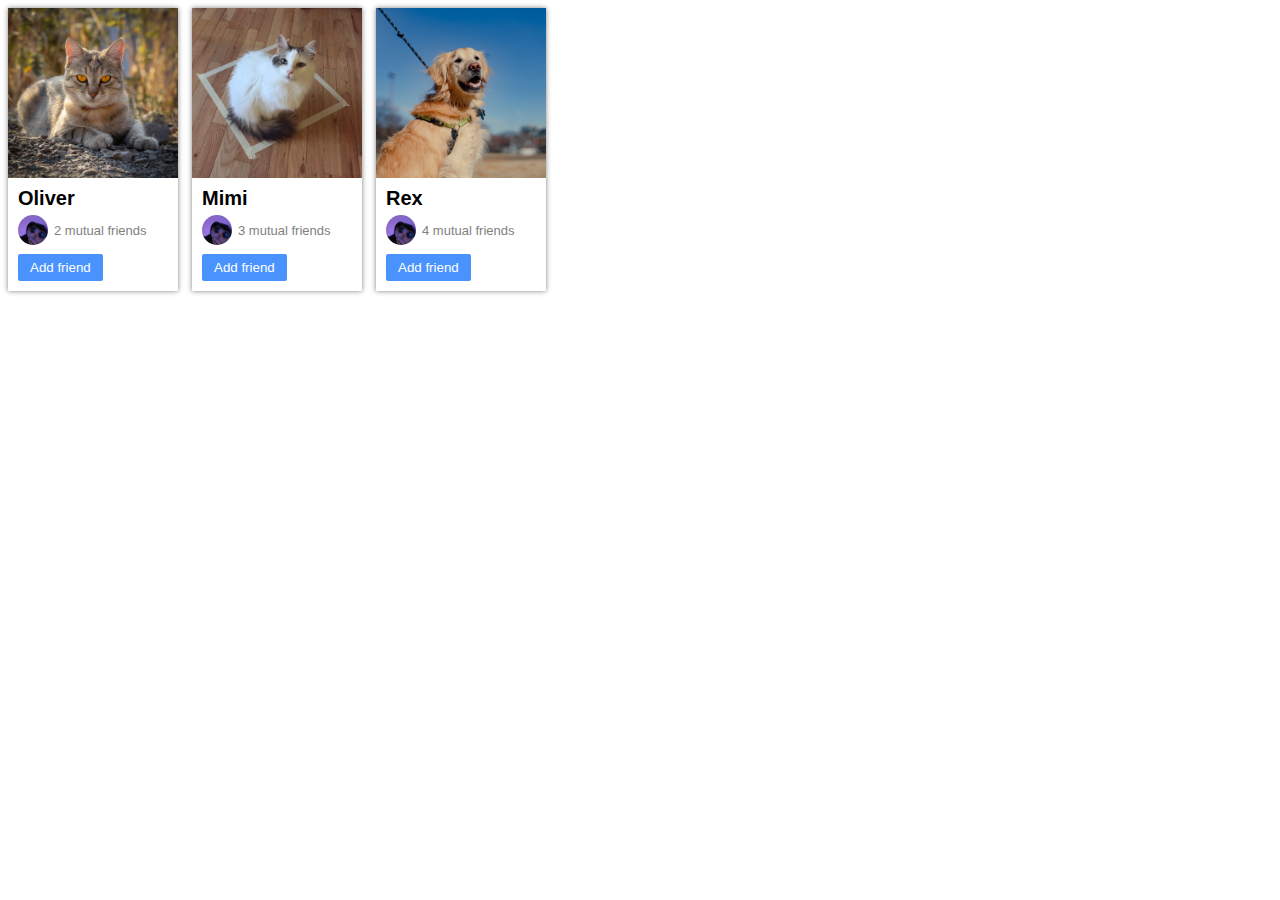
<file: index.html>
<!DOCTYPE html>
<html>
  <head>
    <link rel="stylesheet" href="10e-style.css">
    <title>Pet Profile</title>
  </head>
  <body>

    <div class="profile">
      <img class="profile-picture" src="cat-1.jpg" >
      <div class="info">
        <p class="name">Oliver</p>
        <div class="info-2">
          <img class="my-profile" src="profile.png" >
          <p class="mutual-friends">2 mutual friends</p>
        </div>
        <button class="add-friend">Add friend</button>
      </div>
    </div>

    <div class="profile">
      <img class="profile-picture" src="cat-3.jpg" >
      <div class="info">
        <p class="name">Mimi</p>
        <div class="info-2">
          <img class="my-profile" src="profile.png" >
          <p class="mutual-friends">3 mutual friends</p>
        </div>
        <button class="add-friend">Add friend</button>
      </div>
    </div>

    <div class="profile">
      <img class="profile-picture" src="dog-2.jpg" >
      <div class="info">
        <p class="name">Rex</p>
        <div class="info-2">
          <img class="my-profile" src="profile.png" >
          <p class="mutual-friends">4 mutual friends</p>
        </div>
        <button class="add-friend">Add friend</button>
      </div>
    </div>

    

  </body>
</html>
</file>
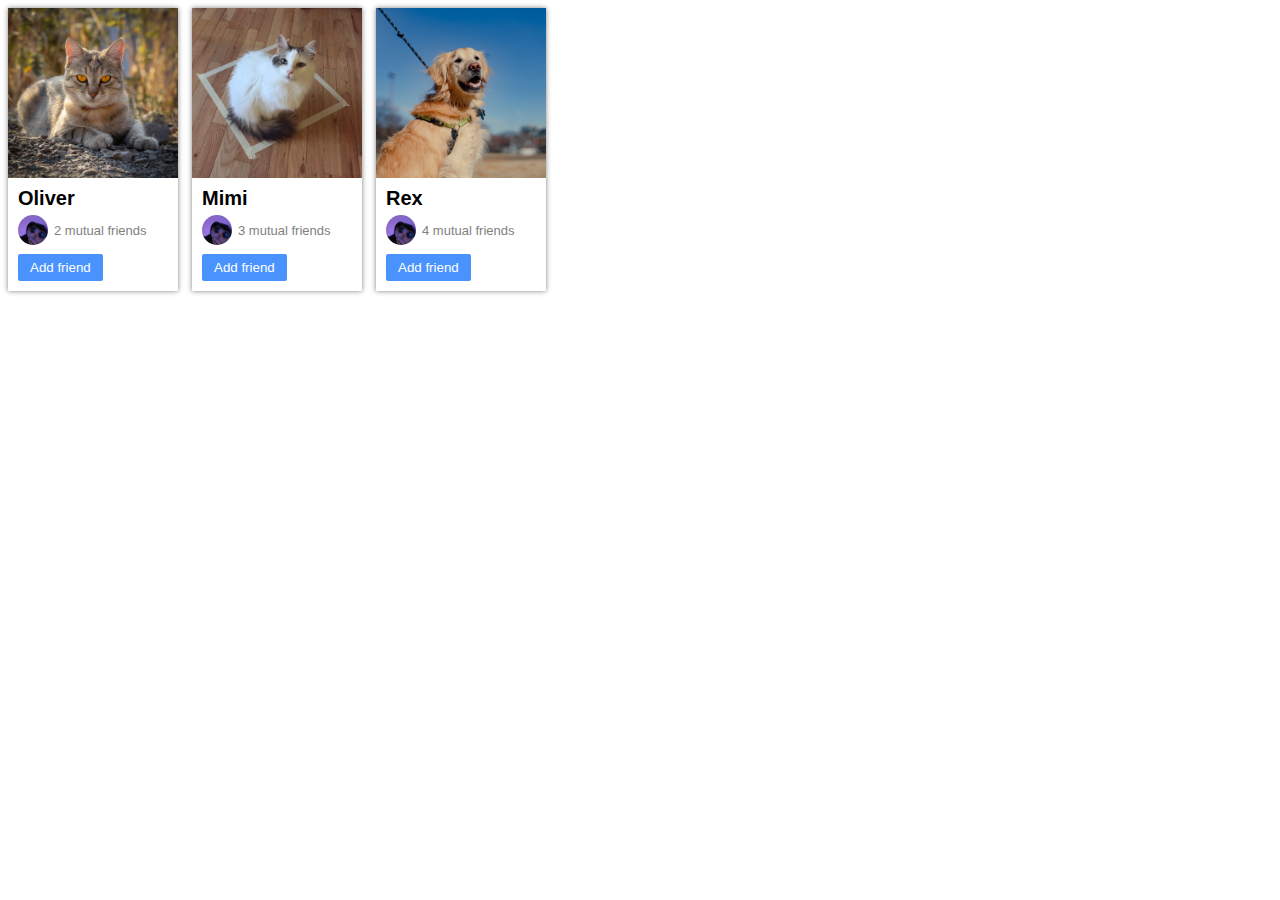
<file: 10e.html>
<!DOCTYPE html>
<html>
  <head>
    <link rel="stylesheet" href="10e-style.css">
    <title>Pet Profile</title>
  </head>
  <body>

    <div class="profile">
      <img class="profile-picture" src="cat-1.jpg" >
      <div class="info">
        <p class="name">Oliver</p>
        <div class="info-2">
          <img class="my-profile" src="profile.png" >
          <p class="mutual-friends">2 mutual friends</p>
        </div>
        <button class="add-friend">Add friend</button>
      </div>
    </div>

    <div class="profile">
      <img class="profile-picture" src="cat-3.jpg" >
      <div class="info">
        <p class="name">Mimi</p>
        <div class="info-2">
          <img class="my-profile" src="profile.png" >
          <p class="mutual-friends">3 mutual friends</p>
        </div>
        <button class="add-friend">Add friend</button>
      </div>
    </div>

    <div class="profile">
      <img class="profile-picture" src="dog-2.jpg" >
      <div class="info">
        <p class="name">Rex</p>
        <div class="info-2">
          <img class="my-profile" src="profile.png" >
          <p class="mutual-friends">4 mutual friends</p>
        </div>
        <button class="add-friend">Add friend</button>
      </div>
    </div>

    

  </body>
</html>
</file>
<file: 10e-style.css>
p {
  font-family: Arial, Helvetica, sans-serif;
  margin-top: 0;
  margin-bottom: 0;
}

.profile {
  display: inline-block;
  box-shadow: 0px 0px 5px rgba(0, 0, 0, .5);
  margin-right: 10px;
}

.info {
  margin-left: 10px;
}
.name {
  margin-top: 5px;
  font-size: 20px;
  font-weight: bold;
  margin-bottom: 5px;

}
.info-2 {
  margin-bottom: 5px;
}
.profile-picture {
  width: 170px;
  height: 170px;
  object-fit: cover;
  display: inline-block;
  cursor: pointer;

}

.mutual-friends {
  display: inline-block;
  vertical-align: top;
  margin-top: 8px;
  margin-left: 2px;
  font-size: 13px;
  color: gray;
}

.my-profile {
  width: 30px;
  height: 30px;
  object-fit: cover;
  border-radius: 20px;
  cursor: pointer;
  transition: .25s;
}

.my-profile:hover {
  box-shadow: 0px 0px 2px rgba(0, 0, 0, .5);
  transition: .25s;
}

.add-friend {
  background-color:rgb(74, 147, 255) ;
  color: white;
  border: none;
  padding-left: 12px;
  padding-right: 12px;
  padding-top: 6px;
  padding-bottom: 6px;
  margin-bottom: 10px;
  border-radius: 2px;
  cursor: pointer;
  transition: .25s;
}

.add-friend:hover {
  background-color:rgb(148, 191, 255) ;
  transition: .25s;
  box-shadow: 0px 0px 2px rgba(0, 0, 0, .5);
}

.add-friend:active {
  background-color:rgb(238, 245, 255) ;
  transition: .25s;
}
</file>
